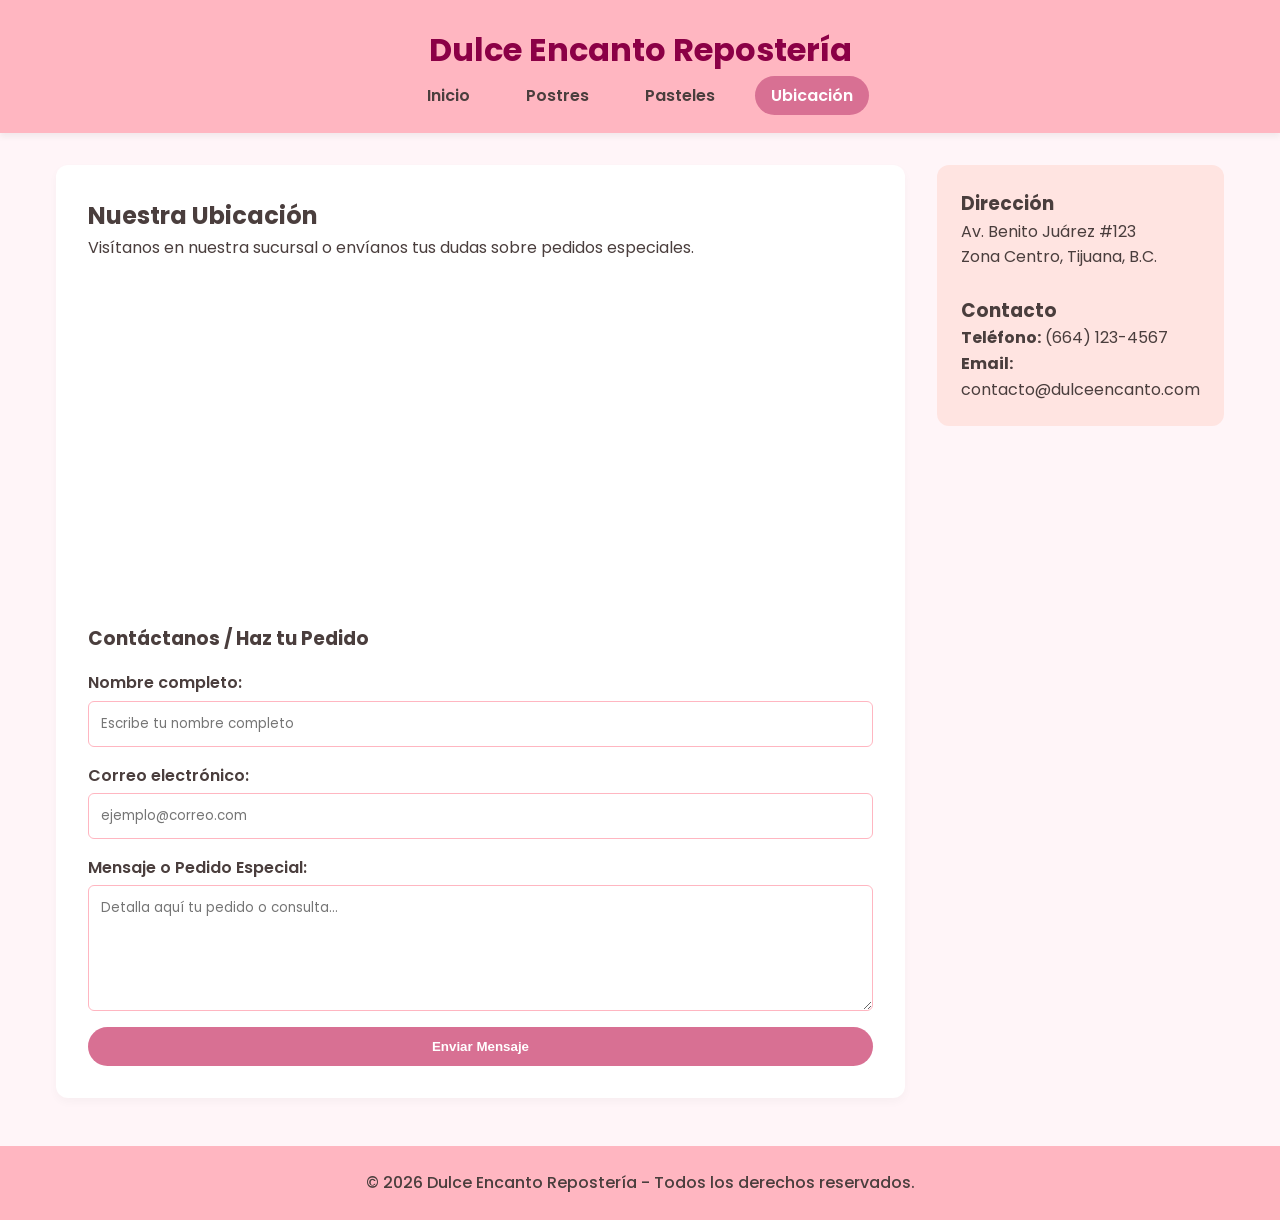
<file: ubicacion.html>
<!DOCTYPE html>
<html lang="es">
<head>
  <meta charset="UTF-8">
  <meta name="viewport" content="width=device-width, initial-scale=1.0">
  <title>Repostería Dulce Encanto - Ubicación y Contacto</title>
  <link rel="stylesheet" href="style.css">
</head>
<body>

  <header>
    <h1>Dulce Encanto Repostería</h1>
    <nav>
      <ul>
        <li><a href="index.html">Inicio</a></li>
        <li><a href="postres.html">Postres</a></li>
        <li><a href="pasteles.html">Pasteles</a></li>
        <li><a href="ubicacion.html" class="active">Ubicación</a></li>
      </ul>
    </nav>
  </header>

  <div class="contenedor">
    <main>
      <section>
        <h2>Nuestra Ubicación</h2>
        <p>Visítanos en nuestra sucursal o envíanos tus dudas sobre pedidos especiales.</p>
        
        <!-- Elemento Multimedia Embebido (Google Maps) -->
        <div class="mapa-container">
          <iframe src="https://www.google.com/maps/embed?pb=!1m18!1m12!1m3!1d117763.56707327318!2d-117.0382471!3d32.5149469!2m3!1f0!2f0!3f0!3m2!1i1024!2i768!4f13.1!3m3!1m2!1s0x80d9390fe12523e1%3A0x6a0c00d6e6f1a8e9!2sTijuana%2C%20B.C.!5e0!3m2!1ses!2smx!4v1700000000000!5m2!1ses!2smx" allowfullscreen="" loading="lazy"></iframe>
        </div>
      </section>

      <section style="margin-top: 2rem;">
        <h3>Contáctanos / Haz tu Pedido</h3>
        
        <!-- Formulario Validado con prevención de error al enviar -->
        <form class="formulario-contacto" id="formContacto">
          <div class="grupo-campo">
            <label for="nombre">Nombre completo:</label>
            <input type="text" id="nombre" name="nombre" placeholder="Escribe tu nombre completo" required>
          </div>

          <div class="grupo-campo">
            <label for="correo">Correo electrónico:</label>
            <input type="email" id="correo" name="correo" placeholder="ejemplo@correo.com" required>
          </div>

          <div class="grupo-campo">
            <label for="mensaje">Mensaje o Pedido Especial:</label>
            <textarea id="mensaje" name="mensaje" rows="5" placeholder="Detalla aquí tu pedido o consulta..." required></textarea>
          </div>

          <button type="submit" class="btn">Enviar Mensaje</button>
        </form>
      </section>
    </main>

    <aside>
      <h3>Dirección</h3>
      <p>Av. Benito Juárez #123</p>
      <p>Zona Centro, Tijuana, B.C.</p>
      <br>
      <h3>Contacto</h3>
      <p><strong>Teléfono:</strong> (664) 123-4567</p>
      <p><strong>Email:</strong> contacto@dulceencanto.com</p>
    </aside>
  </div>

  <footer>
    <p>&copy; 2026 Dulce Encanto Repostería - Todos los derechos reservados.</p>
  </footer>

  <script>
    // Manejo del envío del formulario para evitar que marque error en la página
    document.getElementById('formContacto').addEventListener('submit', function(event) {
      event.preventDefault();
      alert('¡Gracias! Tu mensaje ha sido enviado correctamente.');
      this.reset();
    });
  </script>

</body>
</html>
</file>
<file: style.css>
/* Importación de fuente desde Google Fonts */
@import url('https://fonts.googleapis.com/css2?family=Poppins:wght@300;400;600;700&display=swap');

:root {
  --color-principal: #ffb6c1; /* Rosa claro pastel */
  --color-secundario: #d87093; /* Rosa oscuro accent */
  --color-fondo: #fff5f8; /* Fondo suave rosa casi blanco */
  --color-texto: #4a3e3d; /* Texto oscuro para contraste */
  --color-blanco: #ffffff;
}

* {
  box-sizing: border-box;
  margin: 0;
  padding: 0;
}

body {
  font-family: 'Poppins', sans-serif;
  background-color: var(--color-fondo);
  color: var(--color-texto);
  line-height: 1.6;
}

/* Header & Navegación */
header {
  background-color: var(--color-principal);
  padding: 1.5rem 1rem;
  text-align: center;
  box-shadow: 0 4px 6px rgba(0,0,0,0.05);
}

header h1 {
  color: #8b0046;
  margin-bottom: 0.5rem;
}

nav ul {
  list-style: none;
  display: flex;
  justify-content: center;
  gap: 1.5rem;
  flex-wrap: wrap;
}

nav a {
  text-decoration: none;
  color: var(--color-texto);
  font-weight: 600;
  padding: 0.5rem 1rem;
  border-radius: 20px;
  transition: background-color 0.3s ease, color 0.3s ease;
}

nav a:hover, nav a.active {
  background-color: var(--color-secundario);
  color: var(--color-blanco);
}

/* Layout General */
.contenedor {
  max-width: 1100px;
  margin: 2rem auto;
  padding: 0 1rem;
  display: grid;
  grid-template-columns: 3fr 1fr;
  gap: 2rem;
}

.sin-aside {
  grid-template-columns: 1fr;
}

main {
  background: var(--color-blanco);
  padding: 2rem;
  border-radius: 12px;
  box-shadow: 0 4px 10px rgba(0,0,0,0.03);
}

aside {
  background: #ffe4e1;
  padding: 1.5rem;
  border-radius: 12px;
  height: fit-content;
}

/* Banner e Imágenes */
.hero-img {
  width: 100%;
  height: 300px;
  object-fit: cover;
  border-radius: 10px;
  margin-bottom: 1.5rem;
}

.grid-productos {
  display: grid;
  grid-template-columns: repeat(auto-fit, minmax(250px, 1fr));
  gap: 1.5rem;
  margin-top: 1.5rem;
}

.tarjeta {
  border: 1px solid #ffd1dc;
  border-radius: 10px;
  overflow: hidden;
  background: var(--color-blanco);
  transition: transform 0.3s ease, box-shadow 0.3s ease;
}

.tarjeta:hover {
  transform: translateY(-5px);
  box-shadow: 0 8px 15px rgba(216, 112, 147, 0.2);
}

.tarjeta img {
  width: 100%;
  height: 200px;
  object-fit: cover;
}

.tarjeta-info {
  padding: 1rem;
}

.precio {
  font-weight: bold;
  color: var(--color-secundario);
  font-size: 1.2rem;
  margin-top: 0.5rem;
}

/* Botones */
.btn {
  display: inline-block;
  background-color: var(--color-secundario);
  color: var(--color-blanco);
  padding: 0.75rem 1.5rem;
  border: none;
  border-radius: 25px;
  cursor: pointer;
  text-decoration: none;
  font-weight: 600;
  transition: background-color 0.3s ease;
}

.btn:hover {
  background-color: #b03060;
}

/* Formulario */
.formulario-contacto {
  display: flex;
  flex-direction: column;
  gap: 1rem;
  margin-top: 1rem;
}

.grupo-campo {
  display: flex;
  flex-direction: column;
}

.grupo-campo label {
  margin-bottom: 0.3rem;
  font-weight: 600;
}

.grupo-campo input, 
.grupo-campo textarea {
  padding: 0.75rem;
  border: 1px solid #ffb6c1;
  border-radius: 6px;
  font-family: inherit;
}

.grupo-campo input:focus, 
.grupo-campo textarea:focus {
  outline: 2px solid var(--color-secundario);
}

/* Mapa Embebido */
.mapa-container {
  margin-top: 1.5rem;
  border-radius: 10px;
  overflow: hidden;
}

.mapa-container iframe {
  width: 100%;
  height: 300px;
  border: 0;
}

/* Footer */
footer {
  background-color: var(--color-principal);
  text-align: center;
  padding: 1.5rem;
  margin-top: 3rem;
  font-weight: 500;
}

/* MEDIA QUERIES (Responsividad obligatoria) */

/* Móvil (hasta 480px) */
@media (max-width: 480px) {
  nav ul {
    flex-direction: column;
    align-items: center;
  }
  
  .contenedor {
    grid-template-columns: 1fr;
  }

  header h1 {
    font-size: 1.5rem;
  }
}

/* Tablet (481px a 768px) */
@media (min-width: 481px) and (max-width: 768px) {
  .contenedor {
    grid-template-columns: 1fr;
  }

  .grid-productos {
    grid-template-columns: repeat(2, 1fr);
  }
}

/* Escritorio (más de 1024px) */
@media (min-width: 1024px) {
  .contenedor {
    max-width: 1200px;
  }
}
</file>
